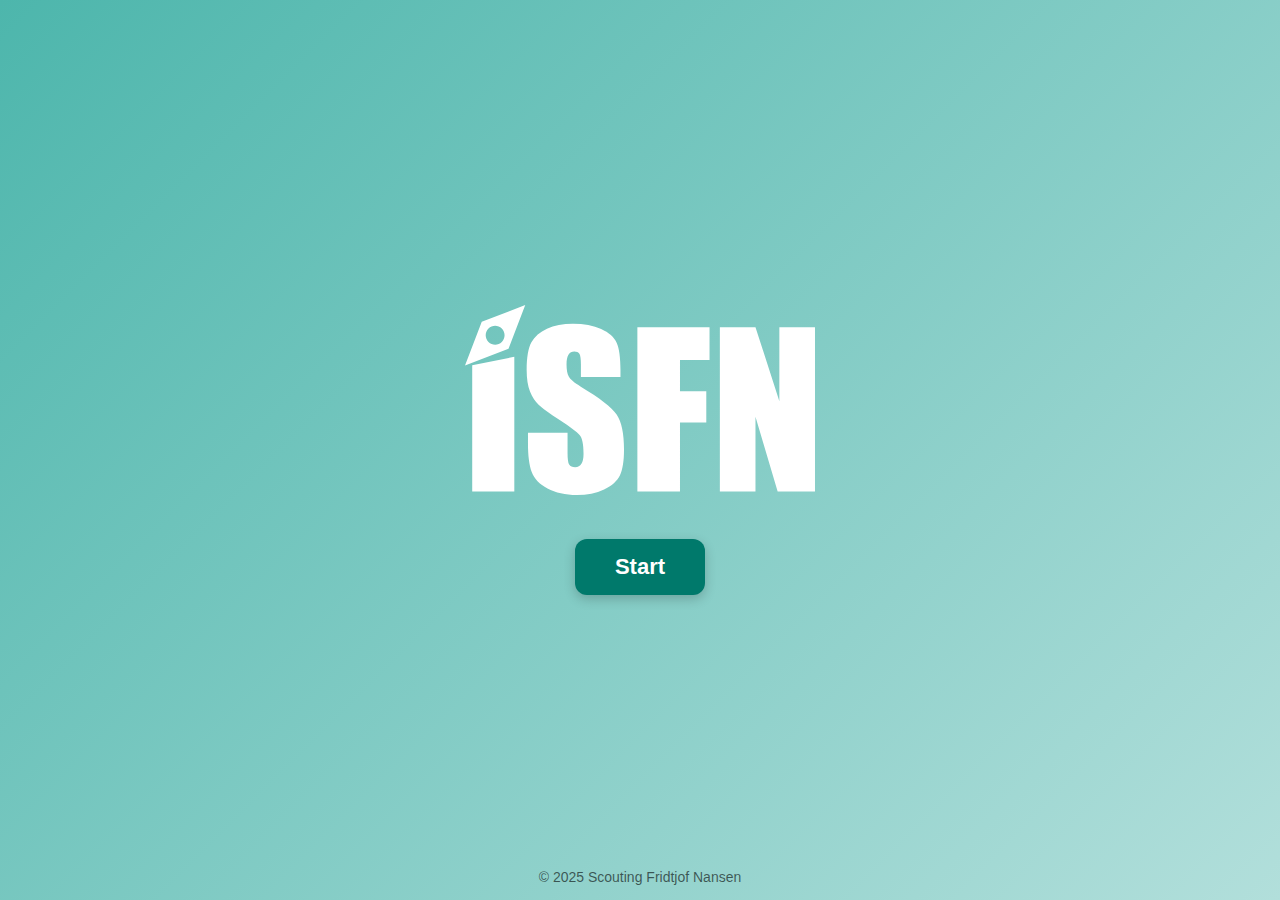
<file: index.html>
<!DOCTYPE html>
<html lang="nl">
<head>
  <meta charset="UTF-8" />
  <meta name="viewport" content="width=device-width, initial-scale=1.0" />
  <title>iSFN</title>
  <link rel="icon" href="/iSFN/Images/iSFN_favicon.png" type="image/png" />
  <link rel="stylesheet" href="style.css" />
</head>
<body>
  <!-- Logo -->
  <a href="index.html">
    <img src="Images/iSFN_Logo_V5_White.svg" alt="iSFN Logo" class="logo" style="width:350px; height:auto;">
  </a>

  <!-- Startknop -->
  <button class="start-button" onclick="window.location.href='keuze-menu.html'">
    Start
  </button>

  <!-- Footer -->
  <footer>© 2025 Scouting Fridtjof Nansen</footer>
</body>
</html>
</file>
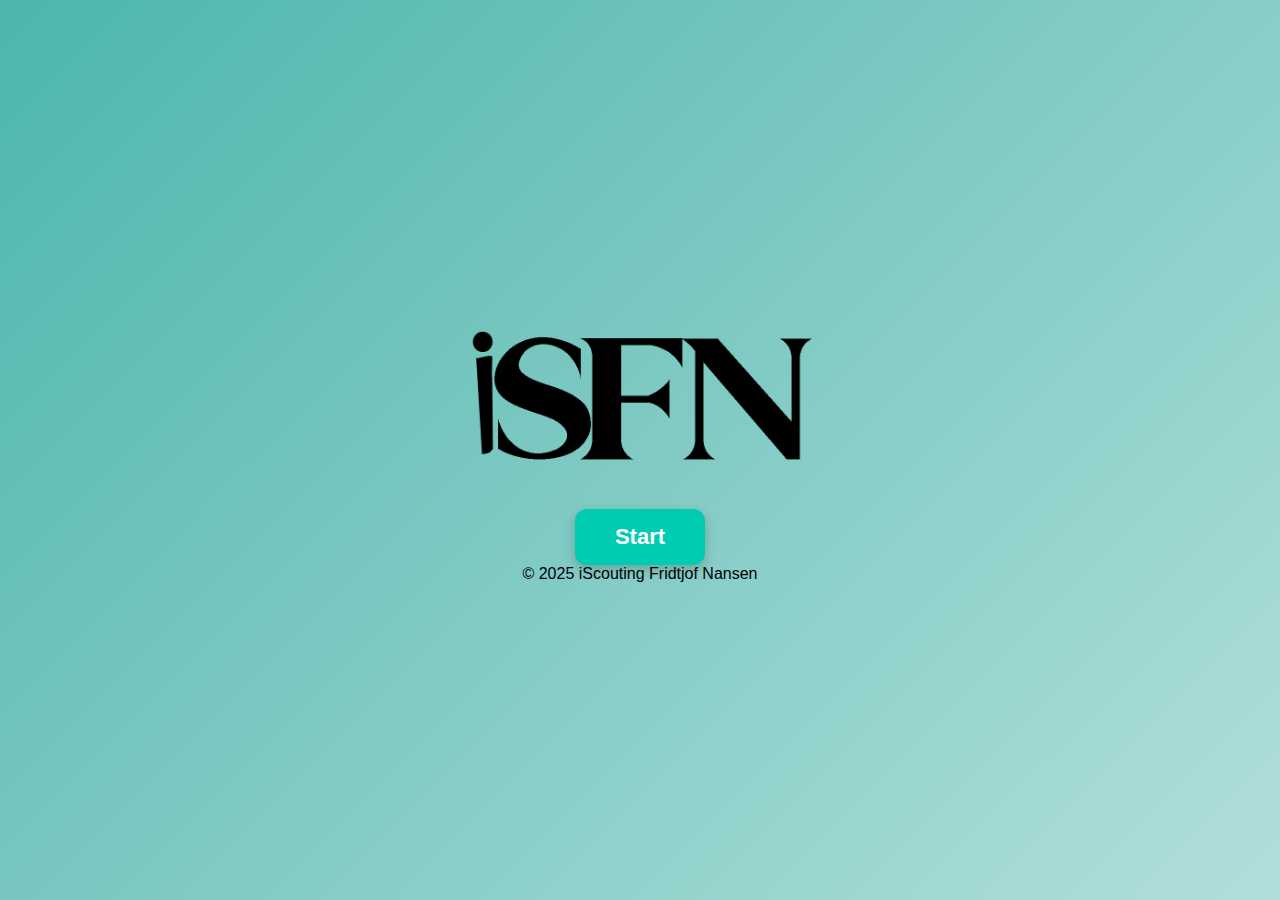
<file: keuze-menu.html>
<!DOCTYPE html>
<html lang="nl">
<head>
  <meta charset="UTF-8" />
  <meta name="viewport" content="width=device-width, initial-scale=1.0" />
  <title>iSFN</title>
  <link rel="icon" href="Images/favicon.png" type="image/png" />
  <style>

    body {
      margin: 0;
      padding: 0;
      height: 100vh;
      display: flex;
      flex-direction: column;
      justify-content: center;
      align-items: center;
      background: linear-gradient(135deg, #4db6ac, #b2dfdb);
      font-family: "Impact", sans-serif;
    }

    .logo {
      width: 220px;
      height: auto;
      margin-bottom: 40px;
      user-select: none;
    }

    .start-button {
      background-color: #00796b;
      color: white;
      border: none;
      border-radius: 12px;
      padding: 15px 40px;
      font-size: 22px;
      font-weight: 600;
      cursor: pointer;
      box-shadow: 0 4px 12px rgba(0, 0, 0, 0.2);
      transition: all 0.3s ease;
    }
    .start-button {
      background-color: #00ccb4;
      color: white;
      border: none;
      border-radius: 12px;
      padding: 15px 40px;
      font-size: 22px;
      font-weight: 600;
      cursor: pointer;
      box-shadow: 0 4px 12px rgba(0, 0, 0, 0.2);
      transition: all 0.3s ease;

    .start-button:hover {
      background-color: #004d40;
      transform: scale(1.05);
    }

    footer {
      position: absolute;
      bottom: 15px;
      font-size: 14px;
      color: #333;
      text-align: center;
    }
  </style>
</head>
<body>
 <!-- Logo -->
<img src="Images/iSFN_logo.png" alt="iScout Logo" class="logo" style="width:350px; height:auto;" />

<!-- Startknop -->
<button class="start-button" onclick="window.location.href='game.html'">
  Start
</button>


  <!-- Footer -->
  <footer>© 2025 iScouting Fridtjof Nansen</footer>
</body>
</html>
</file>
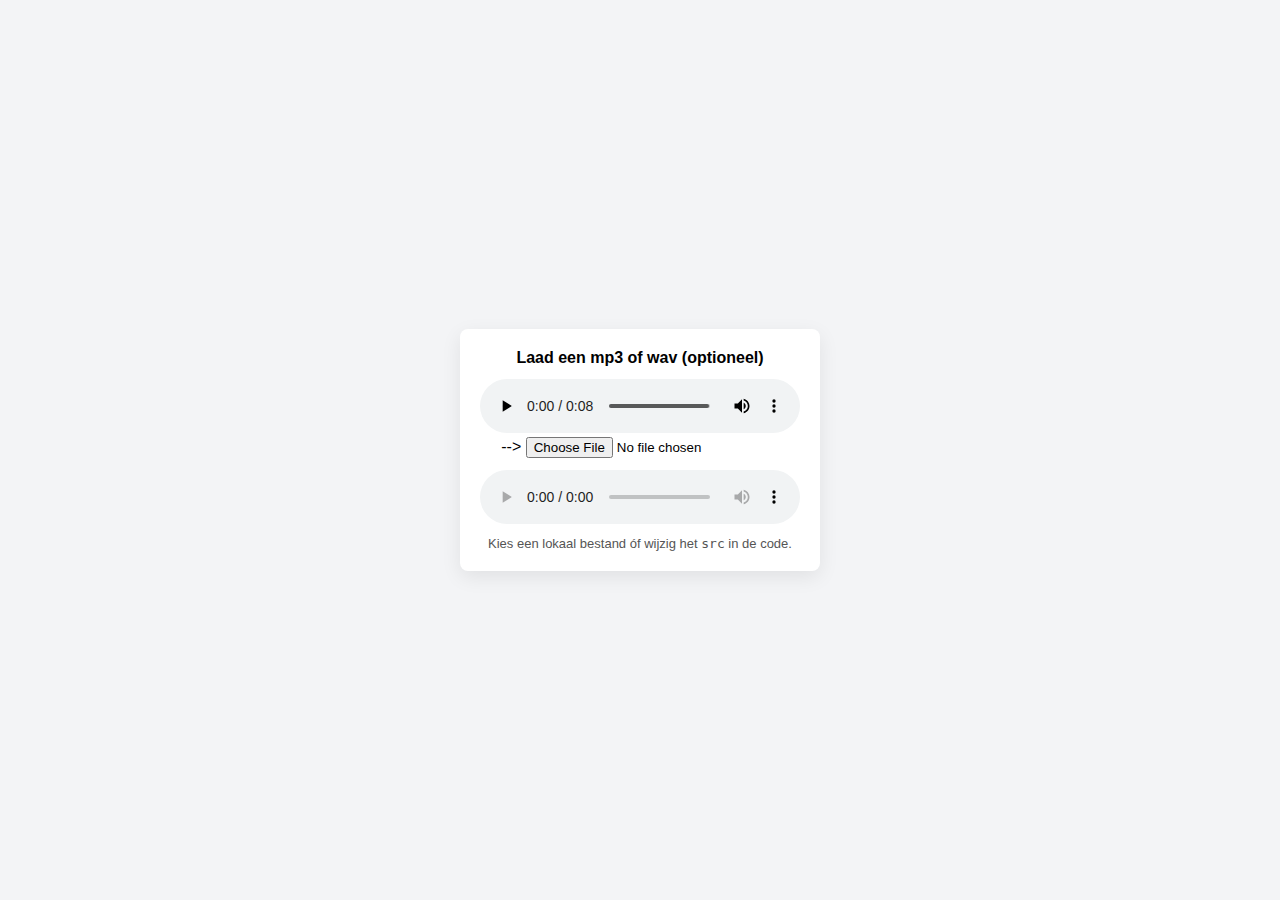
<file: game/koud.html>
<!doctype html>
<html lang="nl">
<head>
  <meta charset="utf-8" />
  <meta name="viewport" content="width=device-width,initial-scale=1" />
  <title>koud</title>
  <style>
    body{font-family:Arial, Helvetica, sans-serif; display:flex; align-items:center; justify-content:center; min-height:100vh; margin:0; background:#f3f4f6}
    .box{background:white; padding:20px; border-radius:8px; box-shadow:0 6px 20px rgba(0,0,0,0.08); width:320px; text-align:center}
    label{display:block; margin-bottom:12px; font-weight:600}
    input[type="file"]{margin-bottom:12px}
    audio{width:100%}
    .hint{font-size:13px; color:#555; margin-top:8px}
  </style>
</head>
<body>
  <div class="box">
    <label for="file">Laad een mp3 of wav (optioneel)</label>

    <!-- 1) Als je al een URL hebt: zet die hieronder in het src attribuut -->
    <audio id="player" controls src="../media-vragen/koud.wav"></audio> -->

    <!-- 2) Of gebruik de file-input om een lokaal bestand te kiezen -->
    <input id="file" type="file" accept="audio/*" />
    <audio id="player" controls>
      Je browser ondersteunt geen audio-element.
    </audio>

    <div class="hint">Kies een lokaal bestand óf wijzig het <code>src</code> in de code.</div>
  </div>

  <script>
    const fileInput = document.getElementById('file');
    const player = document.getElementById('player');

    // Wanneer gebruiker een lokaal bestand kiest: zet het als bron en speel
    fileInput.addEventListener('change', (e) => {
      const f = e.target.files && e.target.files[0];
      if (!f) return;
      const url = URL.createObjectURL(f);
      player.src = url;
      player.play().catch(() => {/* autoplay kan geblokkeerd worden door browser */});
    });
  </script>
</body>
</html>
</file>
<file: style.css>
/* ========== BASIS OPMAAK ========== */
:root {
  --primary: #00796b;
  --primary-dark: #004d40;
  --accent: #4db6ac;
  --background: linear-gradient(135deg, #4db6ac, #b2dfdb);
  --text-color: #043527;
  --font: "Impact", sans-serif;
}

* {
  box-sizing: border-box;
  margin: 0;
  padding: 0;
}

body {
  min-height: 100vh;
  display: flex;
  flex-direction: column;
  justify-content: center;
  align-items: center;
  background: var(--background);
  font-family: var(--font);
  color: var(--text-color);
  text-align: center;
}

/* ========== LOGO ========== */
.logo {
  width: 400px;
  height: auto;
  margin-bottom: 40px;
  user-select: none;
  transition: transform 0.3s ease;
}

.logo:hover {
  transform: scale(1.05);
}

/* ========== STARTKNOP ========== */
.start-button {
  background-color: var(--primary);
  color: white;
  border: none;
  border-radius: 12px;
  padding: 15px 40px;
  font-size: 22px;
  font-weight: 600;
  cursor: pointer;
  box-shadow: 0 4px 12px rgba(0, 0, 0, 0.2);
  transition: all 0.3s ease;
}

.start-button:hover {
  background-color: var(--primary-dark);
  transform: scale(1.05);
}

/* ========== FOOTER ========== */
footer {
  position: absolute;
  bottom: 15px;
  font-size: 14px;
  color: rgba(0, 0, 0, 0.6);
}

/* ========== RESPONSIVE ========== */
@media (max-width: 768px) {
  .logo {
    width: 250px;
  }

  .start-button {
    font-size: 18px;
    padding: 12px 28px;
  }
}
</file>
